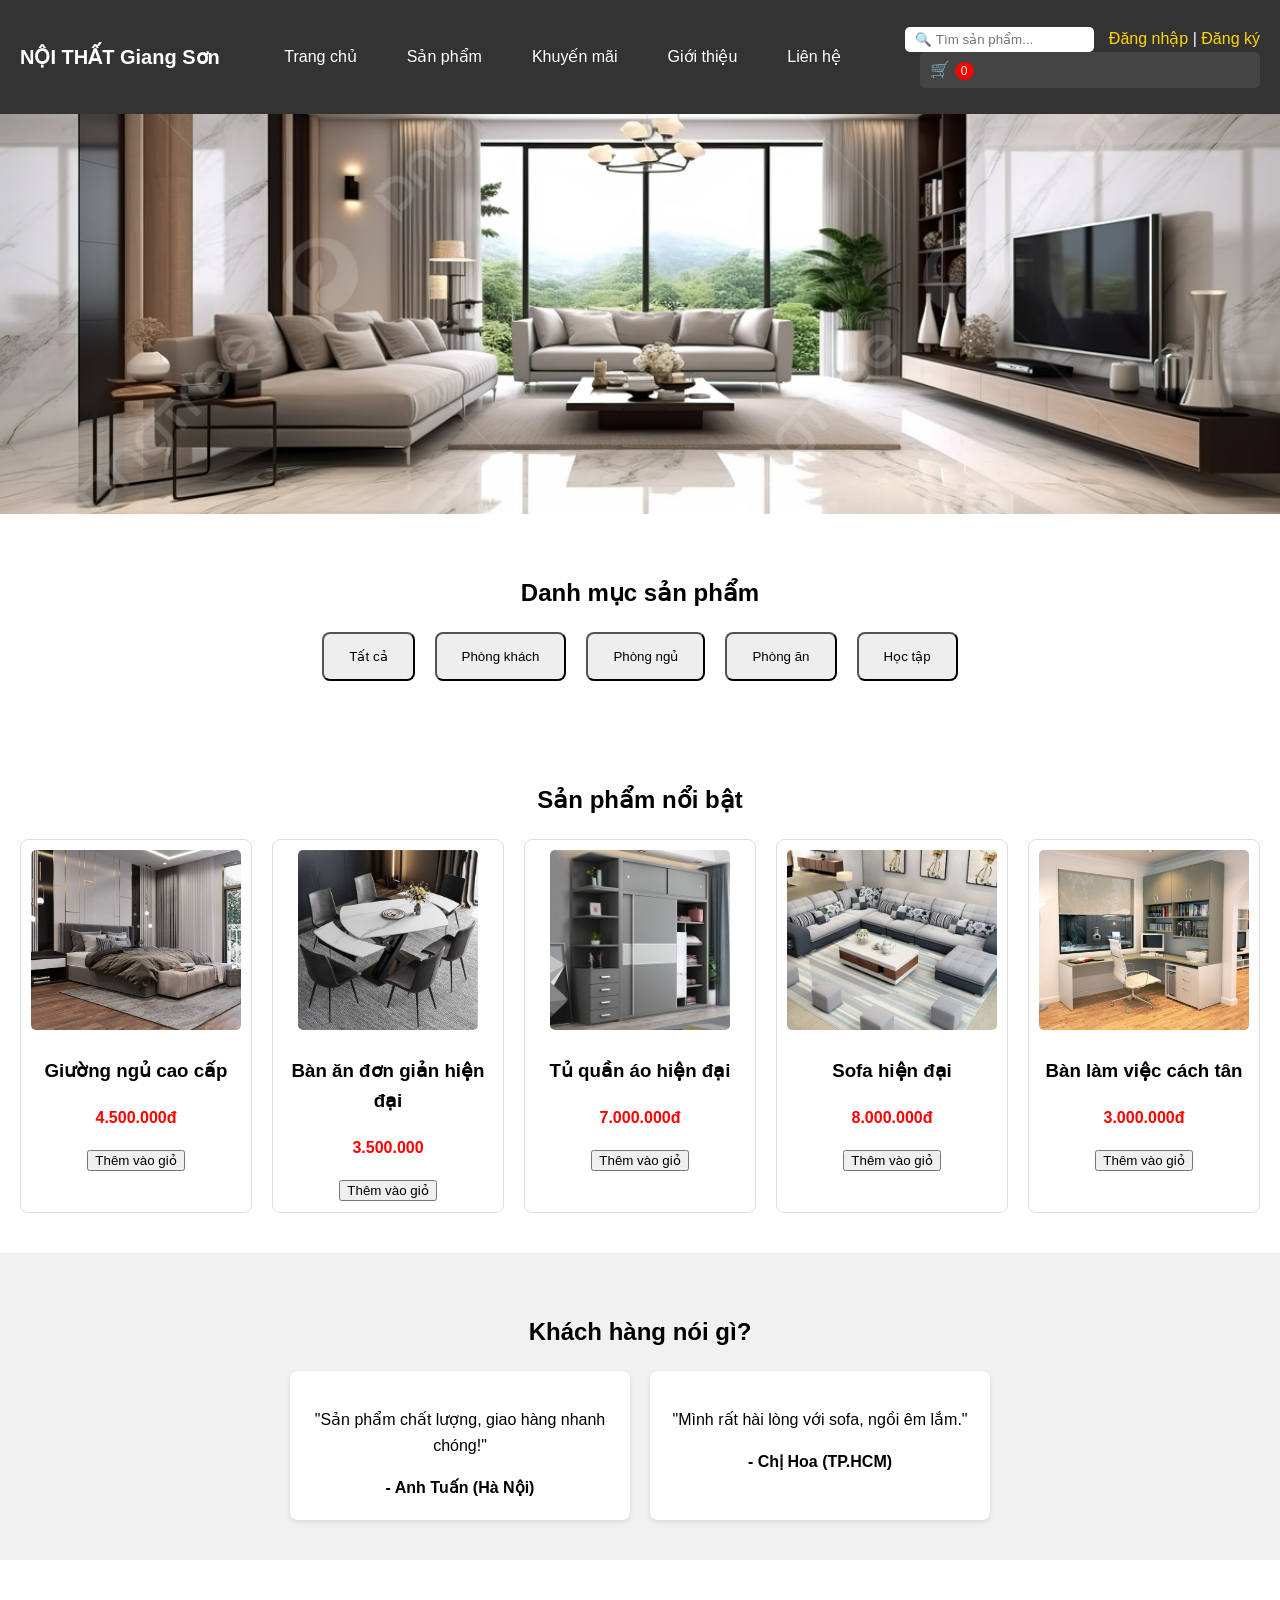
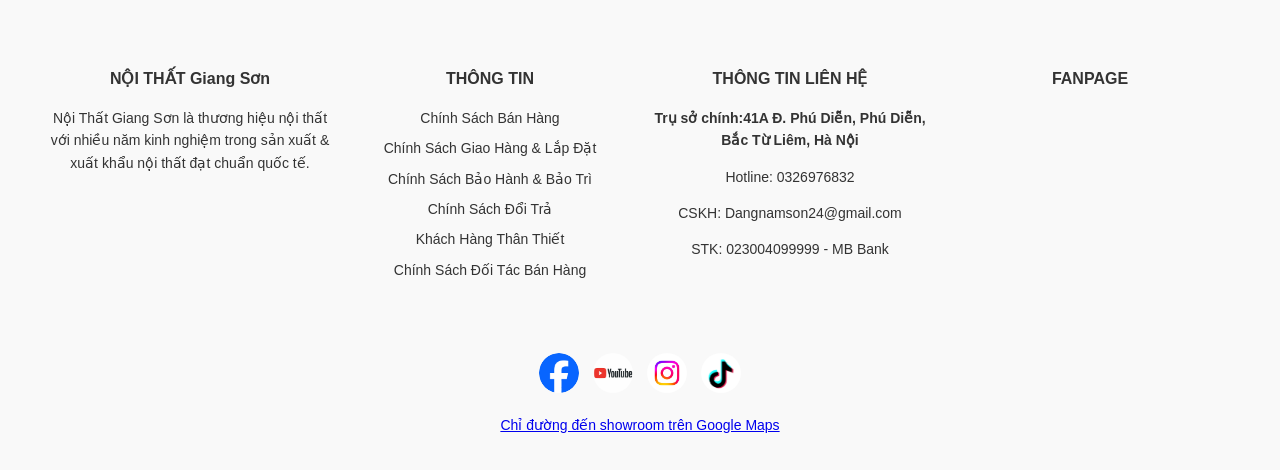
<file: index.html>
<!DOCTYPE html>
<html lang="vi">
  <head>
    <meta charset="UTF-8" />
    <meta name="viewport" content="width=device-width, initial-scale=1.0" />
    <title>Shop bán đồ nội thất</title>
    <link rel="stylesheet" href="style.css" />
  </head>
  <body>
    <!-- Navbar -->
    <header>
      <nav class="navbar">
        <div class="logo">NỘI THẤT Giang Sơn</div>
        <ul class="menu">
          <li><a href="index.html">Trang chủ</a></li>
          <li class="dropdown">
            <a href="products.html">Sản phẩm </a>
          </li>
          <li><a href="promotion.html">Khuyến mãi</a></li>
          <li><a href="about.html">Giới thiệu</a></li>
          <li><a href="contact.html">Liên hệ</a></li>
        </ul>

        <div class="auth">
          <!-- Ô tìm kiếm -->
          <input type="text" id="search-box" placeholder="🔍 Tìm sản phẩm..." />
          <a href="#">Đăng nhập</a> | <a href="#">Đăng ký</a>
          <div class="cart-icon" onclick="toggleCart()">
            🛒 <span id="cart-count">0</span>
          </div>
        </div>
      </nav>
    </header>

    <!-- Banner Slider -->
    <section class="banner">
      <div class="slides">
        <img src="slide2.jpg" alt="Banner 1" />
        <img src="slide3.webp" alt="Banner 2" />
        <img src="slide4.jpeg" alt="Banner 3" />
        <img src="slide5.webp" alt="Banner 3" />
      </div>
    </section>

    <!-- Danh mục nổi bật -->
    <section class="categories">
      <h2>Danh mục sản phẩm</h2>
      <div class="category-list">
        <button class="cat-item" onclick="filterCategory('all')">Tất cả</button>
        <button class="cat-item" onclick="filterCategory('phong-khach')">
          Phòng khách
        </button>
        <button class="cat-item" onclick="filterCategory('phong-ngu')">
          Phòng ngủ
        </button>
        <button class="cat-item" onclick="filterCategory('phong-an')">
          Phòng ăn
        </button>
        <button class="cat-item" onclick="filterCategory('hoc-tap')">
          Học tập
        </button>
      </div>
    </section>

    <!-- Sản phẩm nổi bật -->
    <section class="products">
      <h2>Sản phẩm nổi bật</h2>
      <div class="product-list">
        <div
          class="product-card"
          data-name="Giường ngủ cao cấp"
          data-price="4500000"
        >
          <img src="giuongngu2.jpg" alt="sp1" />
          <h3>Giường ngủ cao cấp</h3>
          <p class="price">4.500.000đ</p>
          <button onclick="addToCart(this)">Thêm vào giỏ</button>
        </div>
        <div
          class="product-card"
          data-name="Bàn ăn đơn giản hiện đại"
          data-price="3500000"
        >
          <img src="banan2.jpg" alt="sp2" />
          <h3>Bàn ăn đơn giản hiện đại</h3>
          <p class="price">3.500.000</p>
          <button onclick="addToCart(this)">Thêm vào giỏ</button>
        </div>
        <div
          class="product-card"
          data-name="Tủ quần áo hiện đại"
          data-price="6000000"
        >
          <img src="tu2.jpg" alt="sp3" />
          <h3>Tủ quần áo hiện đại</h3>
          <p class="price">7.000.000đ</p>
          <button onclick="addToCart(this)">Thêm vào giỏ</button>
        </div>
        <div
          class="product-card"
          data-name="Sofa hiện đại"
          data-price="7000000"
        >
          <img src="sofa2.jpg" alt="sp4" />
          <h3>Sofa hiện đại</h3>
          <p class="price">8.000.000đ</p>
          <button onclick="addToCart(this)">Thêm vào giỏ</button>
        </div>

        <div
          class="product-card"
          data-name="Bàn làm việc cách tân"
          data-price="3000000"
        >
          <img src="banlamviec2.jpg" alt="sp5" />
          <h3>Bàn làm việc cách tân</h3>
          <p class="price">3.000.000đ</p>
          <button onclick="addToCart(this)">Thêm vào giỏ</button>
        </div>
      </div>
    </section>

    <!-- Đánh giá khách hàng -->
    <section class="reviews">
      <h2>Khách hàng nói gì?</h2>
      <div class="review-list">
        <div class="review-card">
          <p>"Sản phẩm chất lượng, giao hàng nhanh chóng!"</p>
          <strong>- Anh Tuấn (Hà Nội)</strong>
        </div>
        <div class="review-card">
          <p>"Mình rất hài lòng với sofa, ngồi êm lắm."</p>
          <strong>- Chị Hoa (TP.HCM)</strong>
        </div>
      </div>
    </section>

    <!-- Giỏ hàng popup -->
    <div id="cart-popup" class="cart-popup">
      <h3>🛒 Giỏ hàng</h3>
      <ul id="cart-items"></ul>
      <p>
        <strong>Tổng tiền: <span id="cart-total">0</span>đ</strong>
      </p>
      <div class="cart-actions">
        <button onclick="clearCart()">Xóa giỏ hàng</button>
        <button onclick="checkout()">Thanh toán</button>
      </div>
    </div>

    <!-- Footer -->
    <footer class="footer">
      <div class="footer-container">
        <!-- Cột 1: Giới thiệu -->
        <div class="footer-col">
          <h3>NỘI THẤT Giang Sơn</h3>
          <p>
            Nội Thất Giang Sơn là thương hiệu nội thất với nhiều năm kinh nghiệm
            trong sản xuất & xuất khẩu nội thất đạt chuẩn quốc tế.
          </p>
        </div>

        <!-- Cột 2: Chính sách -->
        <div class="footer-col">
          <h3>THÔNG TIN</h3>
          <ul>
            <li><a href="#">Chính Sách Bán Hàng</a></li>
            <li><a href="#">Chính Sách Giao Hàng & Lắp Đặt</a></li>
            <li><a href="#">Chính Sách Bảo Hành & Bảo Trì</a></li>
            <li><a href="#">Chính Sách Đổi Trả</a></li>
            <li><a href="#">Khách Hàng Thân Thiết</a></li>
            <li><a href="#">Chính Sách Đối Tác Bán Hàng</a></li>
          </ul>
        </div>

        <!-- Cột 3: Liên hệ -->
        <div class="footer-col">
          <h3>THÔNG TIN LIÊN HỆ</h3>
          <p>
            <strong
              >Trụ sở chính:41A Đ. Phú Diễn, Phú Diễn, Bắc Từ Liêm, Hà
              Nội</strong
            >
          </p>

          <p>Hotline: 0326976832</p>
          <p>CSKH: Dangnamson24@gmail.com</p>
          <p>STK: 023004099999 - MB Bank</p>
        </div>

        <!-- Cột 4: Fanpage -->

        <div class="footer-col">
          <h3>FANPAGE</h3>
          <iframe
            src="https://www.facebook.com/plugins/page.php?
      href=https%3A%2F%2Fwww.facebook.com%2Ffacebook
      &tabs&width=300&height=200&small_header=false&adapt_container_width=true&hide_cover=false&show_facepile=true"
            width="300"
            height="200"
            style="border: none; overflow: hidden"
            scrolling="no"
            frameborder="0"
            allowfullscreen="true"
          ></iframe>
        </div>
      </div>

      <!-- Mạng xã hội -->
      <div class="footer-bottom">
        <div class="social-icons">
          <a href="https://www.facebook.com/giang.son.114064  "
            ><img src="facebook.jpg" alt="Facebook"
          /></a>
          <a href="https://www.youtube.com/@kenjiac1413"
            ><img src="youtube.png" alt="YouTube"
          /></a>
          <a href="https://www.instagram.com/nhimsthongthai/"
            ><img src="instagram.jpg" alt="Instagram"
          /></a>
          <a href="https://www.tiktok.com/@nhimsthongthai"
            ><img src="tiktok.jpg" alt="TikTok"
          /></a>
        </div>
        <p>
          <a
            href="https://www.google.com/maps/place/Hanoi+University+of+Natural+Resources+and+Environment/@21.0470484,105.7581067,16z/data=!4m6!3m5!1s0x313454c3ce577141:0xb1a1ac92701777bc!8m2!3d21.0470486!4d105.7624371!16s%2Fg%2F11b6dylw9c?entry=ttu&g_ep=EgoyMDI1MDkxMC4wIKXMDSoASAFQAw%3D%3D"
            target="_blank"
            >Chỉ đường đến showroom trên Google Maps</a
          >
        </p>
      </div>
    </footer>

    <script src="script.js"></script>
  </body>
</html>
</file>
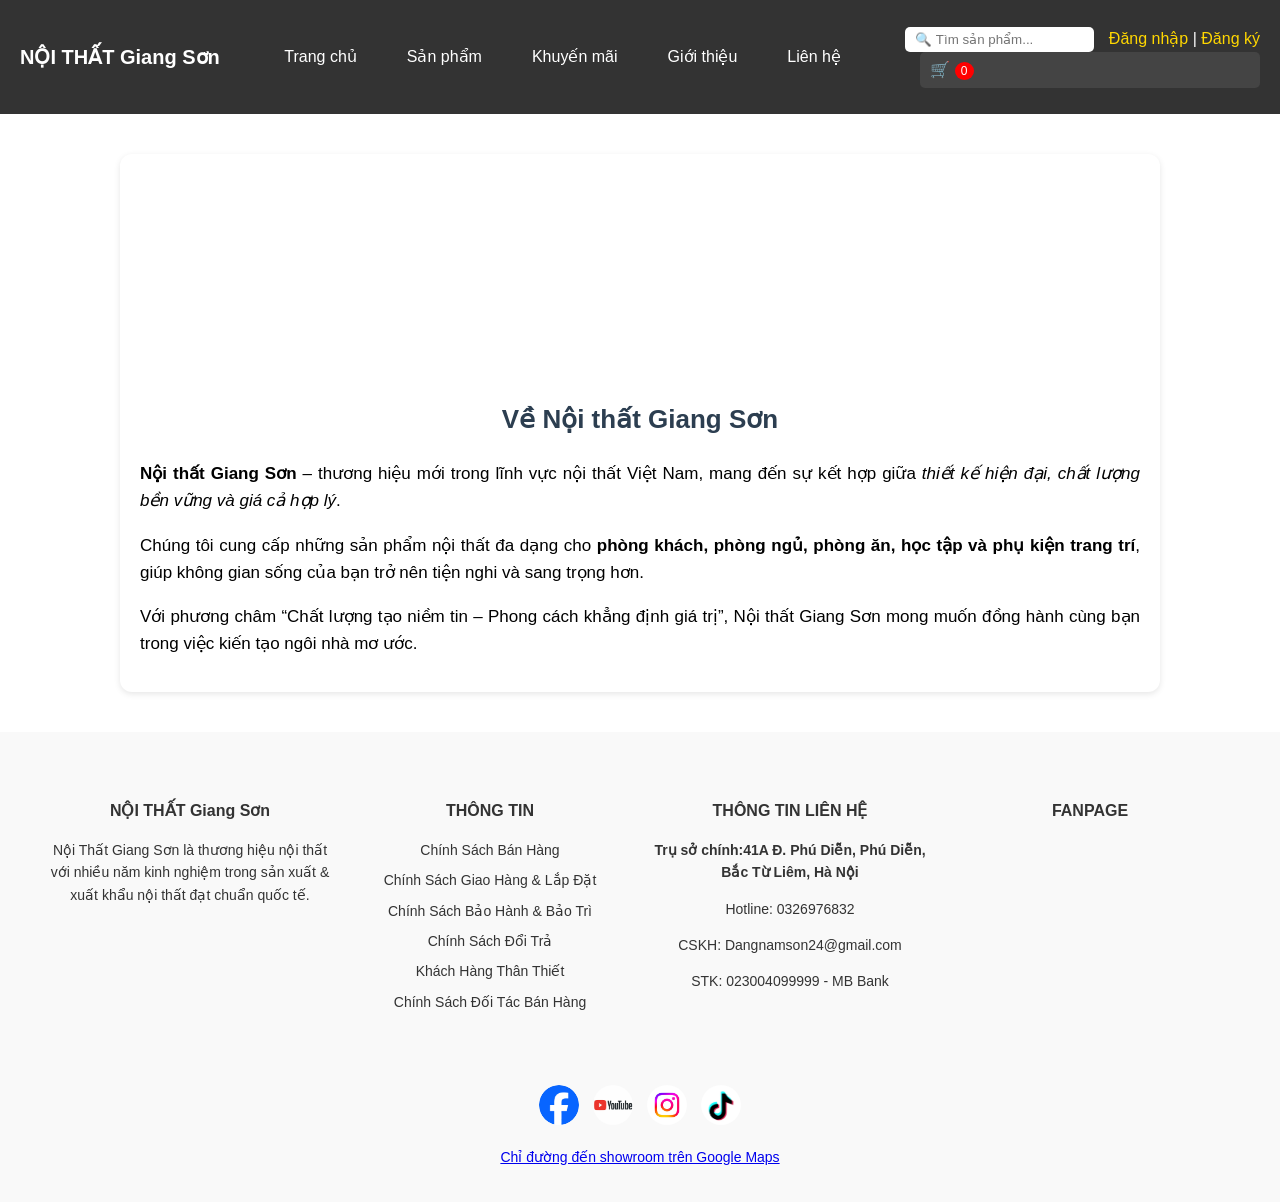
<file: about.html>
<!DOCTYPE html>
<html lang="vi">
  <head>
    <meta charset="UTF-8" />
    <meta name="viewport" content="width=device-width, initial-scale=1.0" />
    <title>Giới thiệu - Nội thất Giang Sơn</title>
    <link rel="stylesheet" href="style.css" />
  </head>
  <body>
    <!-- Header -->
    <header>
      <nav class="navbar">
        <div class="logo">NỘI THẤT Giang Sơn</div>
        <ul class="menu">
          <li><a href="index.html">Trang chủ</a></li>
          <li class="dropdown">
            <a href="products.html">Sản phẩm </a>
          </li>
          <li><a href="promotion.html">Khuyến mãi</a></li>
          <li><a href="about.html">Giới thiệu</a></li>
          <li><a href="#">Liên hệ</a></li>
        </ul>

        <div class="auth">
          <!-- Ô tìm kiếm -->
          <input type="text" id="search-box" placeholder="🔍 Tìm sản phẩm..." />
          <a href="#">Đăng nhập</a> | <a href="#">Đăng ký</a>
          <div class="cart-icon" onclick="toggleCart()">
            🛒 <span id="cart-count">0</span>
          </div>
        </div>
      </nav>
    </header>

    <!-- Nội dung giới thiệu -->
    <main id="about">
      <h2>Về Nội thất Giang Sơn</h2>
      <p>
        <strong>Nội thất Giang Sơn</strong> – thương hiệu mới trong lĩnh vực nội
        thất Việt Nam, mang đến sự kết hợp giữa
        <em>thiết kế hiện đại, chất lượng bền vững và giá cả hợp lý</em>.
      </p>

      <p>
        Chúng tôi cung cấp những sản phẩm nội thất đa dạng cho
        <strong
          >phòng khách, phòng ngủ, phòng ăn, học tập và phụ kiện trang
          trí</strong
        >, giúp không gian sống của bạn trở nên tiện nghi và sang trọng hơn.
      </p>

      <p>
        Với phương châm
        <q>Chất lượng tạo niềm tin – Phong cách khẳng định giá trị</q>, Nội thất
        Giang Sơn mong muốn đồng hành cùng bạn trong việc kiến tạo ngôi nhà mơ
        ước.
      </p>
    </main>

    <!-- Footer -->
    <footer class="footer">
      <div class="footer-container">
        <!-- Cột 1: Giới thiệu -->
        <div class="footer-col">
          <h3>NỘI THẤT Giang Sơn</h3>
          <p>
            Nội Thất Giang Sơn là thương hiệu nội thất với nhiều năm kinh nghiệm
            trong sản xuất & xuất khẩu nội thất đạt chuẩn quốc tế.
          </p>
        </div>

        <!-- Cột 2: Chính sách -->
        <div class="footer-col">
          <h3>THÔNG TIN</h3>
          <ul>
            <li><a href="#">Chính Sách Bán Hàng</a></li>
            <li><a href="#">Chính Sách Giao Hàng & Lắp Đặt</a></li>
            <li><a href="#">Chính Sách Bảo Hành & Bảo Trì</a></li>
            <li><a href="#">Chính Sách Đổi Trả</a></li>
            <li><a href="#">Khách Hàng Thân Thiết</a></li>
            <li><a href="#">Chính Sách Đối Tác Bán Hàng</a></li>
          </ul>
        </div>

        <!-- Cột 3: Liên hệ -->
        <div class="footer-col">
          <h3>THÔNG TIN LIÊN HỆ</h3>
          <p>
            <strong
              >Trụ sở chính:41A Đ. Phú Diễn, Phú Diễn, Bắc Từ Liêm, Hà
              Nội</strong
            >
          </p>

          <p>Hotline: 0326976832</p>
          <p>CSKH: Dangnamson24@gmail.com</p>
          <p>STK: 023004099999 - MB Bank</p>
        </div>

        <!-- Cột 4: Fanpage -->

        <div class="footer-col">
          <h3>FANPAGE</h3>
          <iframe
            src="https://www.facebook.com/plugins/page.php?
      href=https%3A%2F%2Fwww.facebook.com%2Ffacebook
      &tabs&width=300&height=200&small_header=false&adapt_container_width=true&hide_cover=false&show_facepile=true"
            width="300"
            height="200"
            style="border: none; overflow: hidden"
            scrolling="no"
            frameborder="0"
            allowfullscreen="true"
          ></iframe>
        </div>
      </div>

      <!-- Mạng xã hội -->
      <div class="footer-bottom">
        <div class="social-icons">
          <a href="https://www.facebook.com/giang.son.114064  "
            ><img src="facebook.jpg" alt="Facebook"
          /></a>
          <a href="https://www.youtube.com/@kenjiac1413"
            ><img src="youtube.png" alt="YouTube"
          /></a>
          <a href="https://www.instagram.com/nhimsthongthai/"
            ><img src="instagram.jpg" alt="Instagram"
          /></a>
          <a href="https://www.tiktok.com/@nhimsthongthai"
            ><img src="tiktok.jpg" alt="TikTok"
          /></a>
        </div>
        <p>
          <a
            href="https://www.google.com/maps/place/Hanoi+University+of+Natural+Resources+and+Environment/@21.0470484,105.7581067,16z/data=!4m6!3m5!1s0x313454c3ce577141:0xb1a1ac92701777bc!8m2!3d21.0470486!4d105.7624371!16s%2Fg%2F11b6dylw9c?entry=ttu&g_ep=EgoyMDI1MDkxMC4wIKXMDSoASAFQAw%3D%3D"
            target="_blank"
            >Chỉ đường đến showroom trên Google Maps</a
          >
        </p>
      </div>
    </footer>
  </body>
</html>
</file>
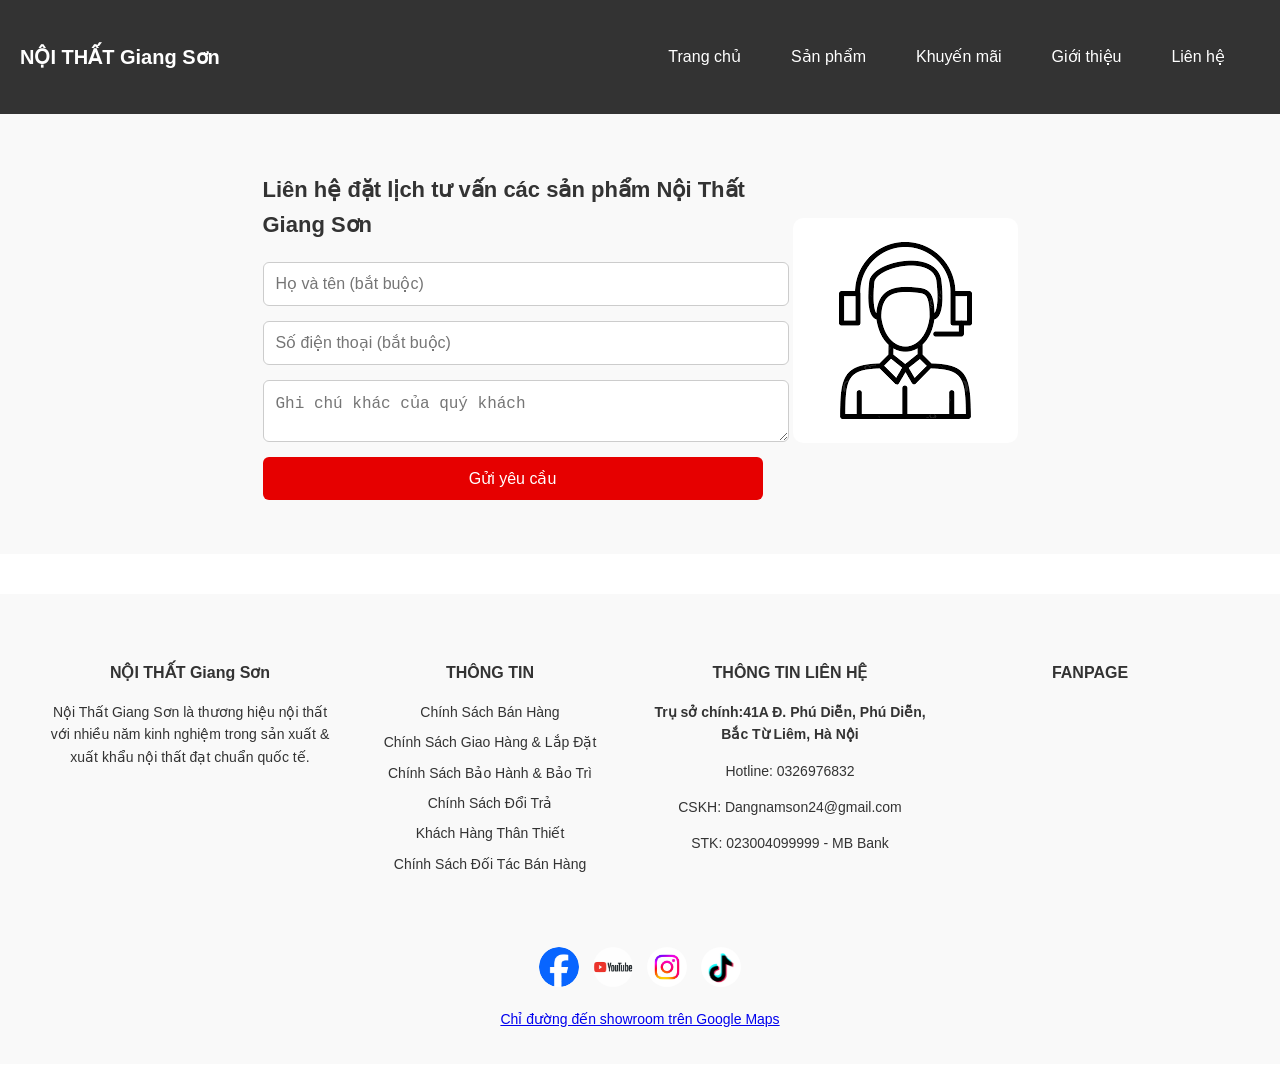
<file: contact.html>
<!DOCTYPE html>
<html lang="vi">
  <head>
    <meta charset="UTF-8" />
    <meta name="viewport" content="width=device-width, initial-scale=1.0" />
    <title>Liên hệ - Nội Thất Giang Sơn</title>
    <link rel="stylesheet" href="style.css" />
  </head>
  <body>
    <!-- Header -->
    <header>
      <nav class="navbar">
        <div class="logo">NỘI THẤT Giang Sơn</div>
        <ul class="menu">
          <li><a href="index.html">Trang chủ</a></li>
          <li class="dropdown">
            <a href="products.html">Sản phẩm </a>
          </li>
          <li><a href="promotion.html">Khuyến mãi</a></li>
          <li><a href="about.html">Giới thiệu</a></li>
          <li><a href="contact.html">Liên hệ</a></li>
        </ul>
      </nav>
    </header>

    <!-- Form liên hệ -->
    <section class="contact-section">
      <div class="contact-container">
        <div class="contact-form">
          <h2>Liên hệ đặt lịch tư vấn các sản phẩm Nội Thất Giang Sơn</h2>
          <form id="contactForm">
            <input
              type="text"
              id="name"
              name="name"
              placeholder="Họ và tên (bắt buộc)"
              required
            />
            <input
              type="tel"
              id="phone"
              name="phone"
              placeholder="Số điện thoại (bắt buộc)"
              required
            />
            <textarea
              id="message"
              name="message"
              placeholder="Ghi chú khác của quý khách"
            ></textarea>
            <button type="submit">Gửi yêu cầu</button>
          </form>
          <!-- Thông báo sẽ hiển thị ở đây -->
          <p id="formMessage" class="form-message"></p>
        </div>
        <div class="contact-image">
          <img src="hotrokhachhang.png" alt="Hỗ trợ khách hàng" />
        </div>
      </div>
    </section>
    <script src="script.js"></script>
    <!-- Footer -->
    <footer class="footer">
      <div class="footer-container">
        <!-- Cột 1: Giới thiệu -->
        <div class="footer-col">
          <h3>NỘI THẤT Giang Sơn</h3>
          <p>
            Nội Thất Giang Sơn là thương hiệu nội thất với nhiều năm kinh nghiệm
            trong sản xuất & xuất khẩu nội thất đạt chuẩn quốc tế.
          </p>
        </div>

        <!-- Cột 2: Chính sách -->
        <div class="footer-col">
          <h3>THÔNG TIN</h3>
          <ul>
            <li><a href="#">Chính Sách Bán Hàng</a></li>
            <li><a href="#">Chính Sách Giao Hàng & Lắp Đặt</a></li>
            <li><a href="#">Chính Sách Bảo Hành & Bảo Trì</a></li>
            <li><a href="#">Chính Sách Đổi Trả</a></li>
            <li><a href="#">Khách Hàng Thân Thiết</a></li>
            <li><a href="#">Chính Sách Đối Tác Bán Hàng</a></li>
          </ul>
        </div>

        <!-- Cột 3: Liên hệ -->
        <div class="footer-col">
          <h3>THÔNG TIN LIÊN HỆ</h3>
          <p>
            <strong
              >Trụ sở chính:41A Đ. Phú Diễn, Phú Diễn, Bắc Từ Liêm, Hà
              Nội</strong
            >
          </p>

          <p>Hotline: 0326976832</p>
          <p>CSKH: Dangnamson24@gmail.com</p>
          <p>STK: 023004099999 - MB Bank</p>
        </div>

        <!-- Cột 4: Fanpage -->

        <div class="footer-col">
          <h3>FANPAGE</h3>
          <iframe
            src="https://www.facebook.com/plugins/page.php?
      href=https%3A%2F%2Fwww.facebook.com%2Ffacebook
      &tabs&width=300&height=200&small_header=false&adapt_container_width=true&hide_cover=false&show_facepile=true"
            width="300"
            height="200"
            style="border: none; overflow: hidden"
            scrolling="no"
            frameborder="0"
            allowfullscreen="true"
          ></iframe>
        </div>
      </div>

      <!-- Mạng xã hội -->
      <div class="footer-bottom">
        <div class="social-icons">
          <a href="https://www.facebook.com/giang.son.114064  "
            ><img src="facebook.jpg" alt="Facebook"
          /></a>
          <a href="https://www.youtube.com/@kenjiac1413"
            ><img src="youtube.png" alt="YouTube"
          /></a>
          <a href="https://www.instagram.com/nhimsthongthai/"
            ><img src="instagram.jpg" alt="Instagram"
          /></a>
          <a href="https://www.tiktok.com/@nhimsthongthai"
            ><img src="tiktok.jpg" alt="TikTok"
          /></a>
        </div>
        <p>
          <a
            href="https://www.google.com/maps/place/Hanoi+University+of+Natural+Resources+and+Environment/@21.0470484,105.7581067,16z/data=!4m6!3m5!1s0x313454c3ce577141:0xb1a1ac92701777bc!8m2!3d21.0470486!4d105.7624371!16s%2Fg%2F11b6dylw9c?entry=ttu&g_ep=EgoyMDI1MDkxMC4wIKXMDSoASAFQAw%3D%3D"
            target="_blank"
            >Chỉ đường đến showroom trên Google Maps</a
          >
        </p>
      </div>
    </footer>
    <script src="script.js"></script>
  </body>
</html>
</file>
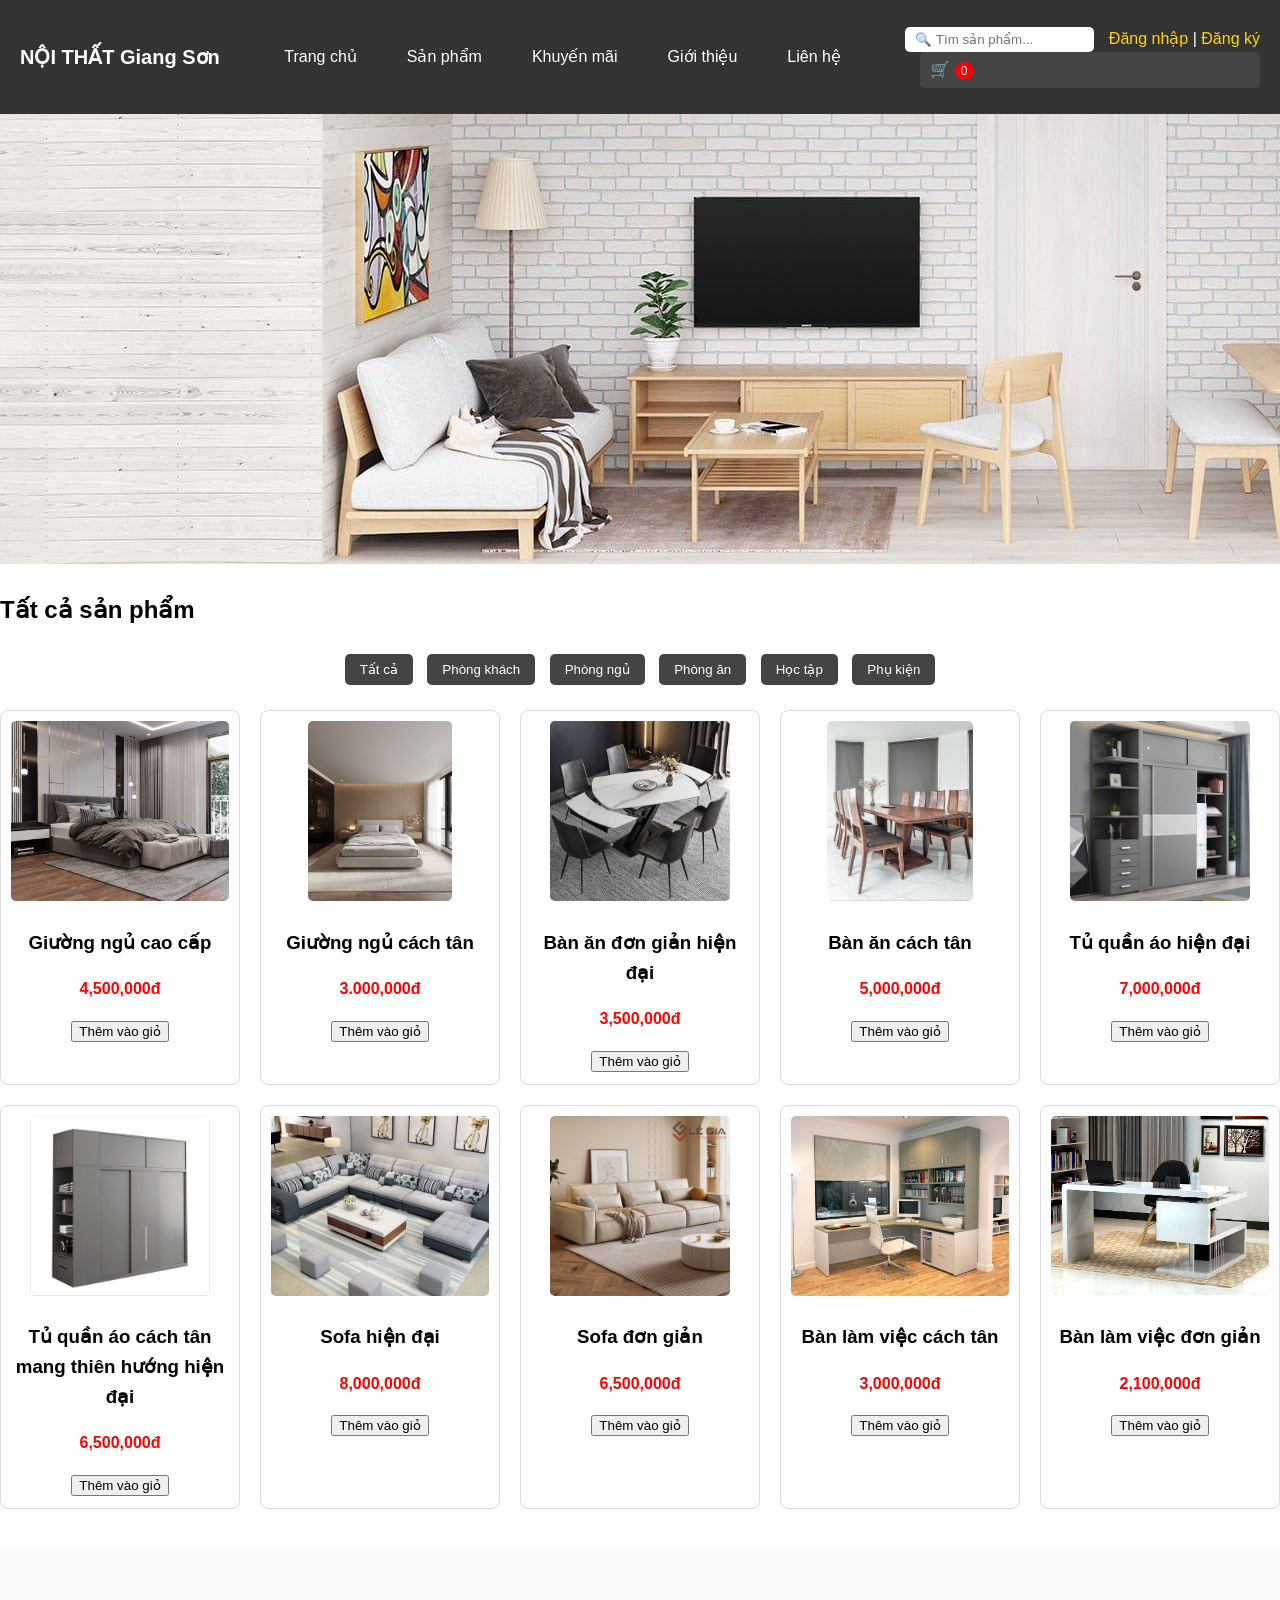
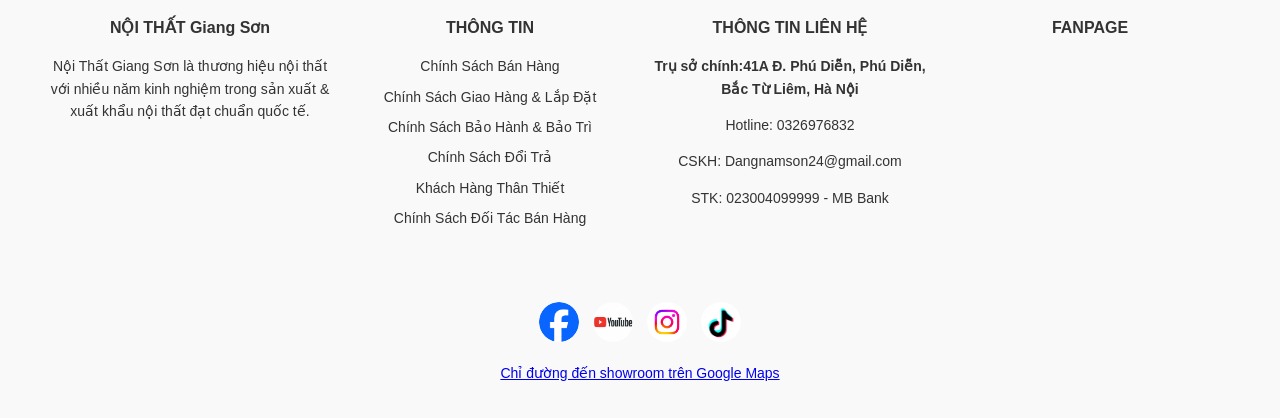
<file: products.html>
<!DOCTYPE html>
<html lang="vi">
  <head>
    <meta charset="UTF-8" />
    <meta name="viewport" content="width=device-width, initial-scale=1.0" />
    <title>Sản phẩm - Nội thất Giang Sơn</title>
    <link rel="stylesheet" href="style.css" />
  </head>
  <body>
    <!-- Navbar -->
    <header>
      <nav class="navbar">
        <div class="logo">NỘI THẤT Giang Sơn</div>
        <ul class="menu">
          <li><a href="index.html">Trang chủ</a></li>
          <li class="dropdown">
            <a href="products.html">Sản phẩm </a>
          </li>
          <li><a href="promotion.html">Khuyến mãi</a></li>
          <li><a href="about.html">Giới thiệu</a></li>
          <li><a href="contact.html">Liên hệ</a></li>
        </ul>
        <div class="auth">
          <input type="text" id="search-box" placeholder="🔍 Tìm sản phẩm..." />
          <a href="#">Đăng nhập</a> | <a href="#">Đăng ký</a>
          <div class="cart-icon" onclick="toggleCart()">
            🛒 <span id="cart-count">0</span>
          </div>
        </div>
      </nav>
    </header>
    <section class="banner_products">
      <img src="section_products.jpg" />
    </section>

    <!-- Danh sách sản phẩm -->
    <section id="products">
      <h2>Tất cả sản phẩm</h2>
      <!-- Thanh danh mục -->
      <div class="category-menu">
        <button onclick="filterCategory('all')">Tất cả</button>
        <button onclick="filterCategory('phong-khach')">Phòng khách</button>
        <button onclick="filterCategory('phong-ngu')">Phòng ngủ</button>
        <button onclick="filterCategory('phong-an')">Phòng ăn</button>
        <button onclick="filterCategory('hoc-tap')">Học tập</button>
        <button onclick="filterCategory('phu-kien')">Phụ kiện</button>
      </div>

      <div class="product-list">
        <!-- 10 sản phẩm mẫu -->
        <div
          class="product-card"
          data-name="Giường ngủ cao cấp"
          data-price="4500000"
          data-category="phong-ngu"
        >
          <img src="giuongngu2.jpg" alt="Giường ngủ" />
          <h3>Giường ngủ cao cấp</h3>
          <p class="price">4,500,000đ</p>
          <button onclick="addToCart(this)">Thêm vào giỏ</button>
        </div>
        <div
          class="product-card"
          data-name="Giường ngủ cách tân "
          data-price="3000000"
          data-category="phong-ngu"
        >
          <img src="giuongngu1.jpg" alt="Giường ngủ" />
          <h3>Giường ngủ cách tân</h3>
          <p class="price">3.000,000đ</p>
          <button onclick="addToCart(this)">Thêm vào giỏ</button>
        </div>
        <div
          class="product-card"
          data-name="Bàn ăn đơn giản hiện đại"
          data-price="3500000"
          data-category="phong-an"
        >
          <img src="banan2.jpg" alt="Bàn ăn" />
          <h3>Bàn ăn đơn giản hiện đại</h3>
          <p class="price">3,500,000đ</p>
          <button onclick="addToCart(this)">Thêm vào giỏ</button>
        </div>
        <div
          class="product-card"
          data-name="Bàn ăn cách tân"
          data-price="5000000"
          data-category="phong-an"
        >
          <img src="banan1.jpg" alt="bàn ăn" />
          <h3>Bàn ăn cách tân</h3>
          <p class="price">5,000,000đ</p>
          <button onclick="addToCart(this)">Thêm vào giỏ</button>
        </div>
        <div
          class="product-card"
          data-name="Tủ quần áo hiện đại"
          data-price="7000000"
          data-category="phong-ngu"
        >
          <img src="tu2.jpg" alt="Bàn trà" />
          <h3>Tủ quần áo hiện đại</h3>
          <p class="price">7,000,000đ</p>
          <button onclick="addToCart(this)">Thêm vào giỏ</button>
        </div>
        <div
          class="product-card"
          data-name="Tủ quần áo cách tân mang thiên hướng hiện đại"
          data-price="6500000"
          data-category="phong-ngu"
        >
          <img src="tu1.webp" alt="Tủ quần áo" />
          <h3>Tủ quần áo cách tân mang thiên hướng hiện đại</h3>
          <p class="price">6,500,000đ</p>
          <button onclick="addToCart(this)">Thêm vào giỏ</button>
        </div>
        <div
          class="product-card"
          data-name="Sofa hiện đại"
          data-price="8000000"
          data-category="phong-khach"
        >
          <img
            src="sofa2.jpg
          "
            alt="Sofa"
          />
          <h3>Sofa hiện đại</h3>
          <p class="price">8,000,000đ</p>
          <button onclick="addToCart(this)">Thêm vào giỏ</button>
        </div>
        <div
          class="product-card"
          data-name="Sofa đơn giản"
          data-price="650000"
          data-category="phong-khach"
        >
          <img src="sofa1.jpg" alt="Sofa" />
          <h3>Sofa đơn giản</h3>
          <p class="price">6,500,000đ</p>
          <button onclick="addToCart(this)">Thêm vào giỏ</button>
        </div>
        <div
          class="product-card"
          data-name="Bàn làm việc cách tân"
          data-price="3000000"
          data-category="hoc-tap"
        >
          <img src="banlamviec2.jpg" alt="Bàn làm việc" />
          <h3>Bàn làm việc cách tân</h3>
          <p class="price">3,000,000đ</p>
          <button onclick="addToCart(this)">Thêm vào giỏ</button>
        </div>
        <div
          class="product-card"
          data-name="Bàn làm việc đơn giản"
          data-price="2100000"
          data-category="hoc-tap"
        >
          <img src="banlamviec1.jpg" alt="Bàn làm việc" />
          <h3>Bàn làm việc đơn giản</h3>
          <p class="price">2,100,000đ</p>
          <button onclick="addToCart(this)">Thêm vào giỏ</button>
        </div>
      </div>
    </section>

    <!-- Giỏ hàng popup -->
    <div id="cart-popup" class="cart-popup">
      <h3>🛒 Giỏ hàng</h3>
      <ul id="cart-items"></ul>
      <p>
        <strong>Tổng tiền: <span id="cart-total">0</span>đ</strong>
      </p>
      <button onclick="clearCart()">Xóa toàn bộ giỏ hàng</button>
    </div>
    <footer class="footer">
      <div class="footer-container">
        <!-- Cột 1: Giới thiệu -->
        <div class="footer-col">
          <h3>NỘI THẤT Giang Sơn</h3>
          <p>
            Nội Thất Giang Sơn là thương hiệu nội thất với nhiều năm kinh nghiệm
            trong sản xuất & xuất khẩu nội thất đạt chuẩn quốc tế.
          </p>
        </div>

        <!-- Cột 2: Chính sách -->
        <div class="footer-col">
          <h3>THÔNG TIN</h3>
          <ul>
            <li><a href="#">Chính Sách Bán Hàng</a></li>
            <li><a href="#">Chính Sách Giao Hàng & Lắp Đặt</a></li>
            <li><a href="#">Chính Sách Bảo Hành & Bảo Trì</a></li>
            <li><a href="#">Chính Sách Đổi Trả</a></li>
            <li><a href="#">Khách Hàng Thân Thiết</a></li>
            <li><a href="#">Chính Sách Đối Tác Bán Hàng</a></li>
          </ul>
        </div>

        <!-- Cột 3: Liên hệ -->
        <div class="footer-col">
          <h3>THÔNG TIN LIÊN HỆ</h3>
          <p>
            <strong
              >Trụ sở chính:41A Đ. Phú Diễn, Phú Diễn, Bắc Từ Liêm, Hà
              Nội</strong
            >
          </p>

          <p>Hotline: 0326976832</p>
          <p>CSKH: Dangnamson24@gmail.com</p>
          <p>STK: 023004099999 - MB Bank</p>
        </div>

        <!-- Cột 4: Fanpage -->

        <div class="footer-col">
          <h3>FANPAGE</h3>
          <iframe
            src="https://www.facebook.com/plugins/page.php?
      href=https%3A%2F%2Fwww.facebook.com%2Ffacebook
      &tabs&width=300&height=200&small_header=false&adapt_container_width=true&hide_cover=false&show_facepile=true"
            width="300"
            height="200"
            style="border: none; overflow: hidden"
            scrolling="no"
            frameborder="0"
            allowfullscreen="true"
          ></iframe>
        </div>
      </div>

      <!-- Mạng xã hội -->
      <div class="footer-bottom">
        <div class="social-icons">
          <a href="https://www.facebook.com/giang.son.114064  "
            ><img src="facebook.jpg" alt="Facebook"
          /></a>
          <a href="https://www.youtube.com/@kenjiac1413"
            ><img src="youtube.png" alt="YouTube"
          /></a>
          <a href="https://www.instagram.com/nhimsthongthai/"
            ><img src="instagram.jpg" alt="Instagram"
          /></a>
          <a href="https://www.tiktok.com/@nhimsthongthai"
            ><img src="tiktok.jpg" alt="TikTok"
          /></a>
        </div>
        <p>
          <a
            href="https://www.google.com/maps/place/Hanoi+University+of+Natural+Resources+and+Environment/@21.0470484,105.7581067,16z/data=!4m6!3m5!1s0x313454c3ce577141:0xb1a1ac92701777bc!8m2!3d21.0470486!4d105.7624371!16s%2Fg%2F11b6dylw9c?entry=ttu&g_ep=EgoyMDI1MDkxMC4wIKXMDSoASAFQAw%3D%3D"
            target="_blank"
            >Chỉ đường đến showroom trên Google Maps</a
          >
        </p>
      </div>
    </footer>

    <script src="script.js"></script>
  </body>
</html>
</file>
<file: style.css>
body {
  font-family: Arial, sans-serif;
  margin: 0;
  padding: 0;
  line-height: 1.6;
}

/* Navbar */
.navbar {
  display: flex;
  justify-content: space-between;
  align-items: center;
  background: #333;
  padding: 10px 20px;
  color: #fff;
}

.navbar .logo {
  font-size: 20px;
  font-weight: bold;
}

.navbar .menu {
  list-style: none;
  display: flex;
  gap: 20px;
}

.navbar .menu li a {
  color: #fff;
  text-decoration: none;
}

.navbar .auth a {
  color: #ffd700;
  text-decoration: none;
}

/* Banner */
.banner img {
  width: 100%;
  height: 400px;
  object-fit: cover;
  display: none;
}

/* Categories */
.categories {
  padding: 40px 20px;
  text-align: center;
}
.category-list {
  display: flex;
  justify-content: center;
  gap: 20px;
}
.cat-item {
  padding: 15px 25px;
  background: #eee;
  border-radius: 8px;
  cursor: pointer;
}

/* Products */
.products {
  padding: 40px 20px;
  text-align: center;
}

.product-list {
  display: grid;
  grid-template-columns: repeat(5, 1fr); /* 5 sản phẩm 1 hàng */
  gap: 20px; /* khoảng cách giữa các sản phẩm */
  margin-top: 20px;
}

.product-card {
  border: 1px solid #ddd;
  border-radius: 8px;
  padding: 10px;
  text-align: center;
  background: #fff;
  transition: 0.3s;
}

.product-card img {
  max-width: 100%;
  height: 180px;
  object-fit: cover;
  border-radius: 5px;
}

.product-card:hover {
  transform: scale(1.05);
  border-color: #ff6600;
}

.price {
  color: red;
  font-weight: bold;
}

/* Reviews */
.reviews {
  background: #f1f1f1;
  padding: 40px 20px;
  text-align: center;
}
.review-list {
  display: flex;
  justify-content: center;
  gap: 20px;
}
.review-card {
  background: #fff;
  padding: 20px;
  border-radius: 8px;
  width: 300px;
  box-shadow: 0 2px 5px rgba(0, 0, 0, 0.1);
}

/* Footer */
footer {
  background: #333;
  color: #fff;
  padding: 20px;
  text-align: center;
}
/* giữ nguyên phần cũ */

/* Giỏ hàng icon */
.cart-icon {
  margin-left: 15px;
  cursor: pointer;
  background: #444;
  padding: 5px 10px;
  border-radius: 5px;
}
.cart-icon span {
  background: red;
  color: white;
  padding: 2px 6px;
  border-radius: 50%;
  font-size: 12px;
}

/* Giỏ hàng popup */
.cart-popup {
  position: fixed;
  top: 60px;
  right: 20px;
  width: 320px;
  background: #fff;
  border: 1px solid #ddd;
  border-radius: 8px;
  box-shadow: 0 2px 8px rgba(0, 0, 0, 0.2);
  padding: 15px;
  display: none; /* ẩn mặc định */
  z-index: 1000;
}

.cart-popup h3 {
  margin-bottom: 15px;
}

#cart-items {
  list-style: none;
  padding: 0;
  margin: 0 0 15px 0;
  max-height: 250px;
  overflow-y: auto;
}

#cart-items li {
  display: flex;
  align-items: center;
  margin-bottom: 12px;
  border-bottom: 1px solid #eee;
  padding-bottom: 10px;
}

#cart-items img {
  width: 50px;
  height: 50px;
  object-fit: cover;
  border-radius: 5px;
  margin-right: 10px;
}

.cart-item-info {
  flex: 1;
  font-size: 14px;
}

.cart-actions {
  display: flex;
  justify-content: space-between;
}

.cart-actions button {
  padding: 8px 12px;
  border: none;
  border-radius: 5px;
  cursor: pointer;
}

.cart-actions button:first-child {
  background: red;
  color: white;
}

.cart-actions button:last-child {
  background: green;
  color: white;
}

/* Thanh tìm kiếm */
#search-box {
  padding: 5px 10px;
  border-radius: 5px;
  border: none;
  margin-right: 10px;
}
.category-menu {
  text-align: center;
  margin: 20px 0;
}

.category-menu button {
  padding: 8px 15px;
  margin: 5px;
  border: none;
  border-radius: 5px;
  background: #444;
  color: white;
  cursor: pointer;
  transition: 0.3s;
}

.category-menu button:hover {
  background: #ff6600;
}
/* Căn chỉnh menu ngang */
.menu {
  list-style: none;
  display: flex;
  gap: 20px;
}

.menu li {
  position: relative;
}

/* Menu con ẩn ban đầu */
.dropdown-menu {
  position: absolute;
  top: 100%;
  left: 0;
  background: #333; /* nền tối cho hợp navbar */
  list-style: none;
  padding: 10px 0;
  margin: 0;
  min-width: 180px;
  border-radius: 6px;
  opacity: 0;
  visibility: hidden;
  transform: translateY(10px);
  transition: all 0.3s ease;
  z-index: 999;
}

.dropdown-menu li a {
  color: #fff;
  text-decoration: none;
  padding: 8px 15px;
  display: block;
}

.dropdown-menu li a:hover {
  background: #444;
  color: #ff6600;
}

/* Hiện khi hover */
.dropdown:hover .dropdown-menu {
  opacity: 1;
  visibility: visible;
  transform: translateY(0);
}
/* Thanh menu ngang */
.menu {
  list-style: none;
  display: flex;
  gap: 20px;
  background: #333;
  padding: 10px 20px;
}

.menu li {
  position: relative;
}

.menu li a {
  color: #fff;
  text-decoration: none;
  padding: 8px 15px;
  display: block;
  transition: all 0.3s ease;
}

/* Hiệu ứng khi hover vào mục chính */
.menu li a:hover {
  color: #ff6600; /* Đổi màu chữ */
  transform: translateY(-3px); /* Nổi lên */
  text-shadow: 0 2px 5px rgba(0, 0, 0, 0.3);
}

/* Menu con ẩn ban đầu */
.dropdown-menu {
  position: absolute;
  top: 100%;
  left: 0;
  background: #333;
  list-style: none;
  padding: 10px 0;
  margin: 0;
  min-width: 180px;
  border-radius: 6px;
  opacity: 0;
  visibility: hidden;
  transform: translateY(10px);
  transition: all 0.3s ease;
  z-index: 999;
}

.dropdown-menu li a {
  color: #fff;
  text-decoration: none;
  padding: 8px 15px;
  display: block;
  transition: all 0.3s ease;
}

.dropdown-menu li a:hover {
  background: #444;
  color: #ff6600;
}

/* Hiện menu con khi hover */
.dropdown:hover .dropdown-menu {
  opacity: 1;
  visibility: visible;
  transform: translateY(0);
}
/* --- Lưới sản phẩm --- */
.product-list {
  display: grid;
  grid-template-columns: repeat(5, 1fr); /* PC: 5 sản phẩm/hàng */
  gap: 20px;
  margin-top: 20px;
}

/* --- Responsive --- */
@media (max-width: 1200px) {
  .product-list {
    grid-template-columns: repeat(4, 1fr); /* Laptop: 4 sản phẩm/hàng */
  }
}

@media (max-width: 992px) {
  .product-list {
    grid-template-columns: repeat(3, 1fr); /* Tablet ngang: 3 sản phẩm/hàng */
  }
}

@media (max-width: 768px) {
  .product-list {
    grid-template-columns: repeat(2, 1fr); /* Tablet dọc: 2 sản phẩm/hàng */
  }
}

@media (max-width: 480px) {
  .product-list {
    grid-template-columns: 1fr; /* Điện thoại: 1 sản phẩm/hàng */
  }

  /* Menu dọc cho mobile */
  nav ul {
    flex-direction: column;
    align-items: flex-start;
  }

  nav ul li {
    width: 100%;
  }

  nav ul li a {
    display: block;
    width: 100%;
    padding: 10px;
  }
}
/* khuyến mãi */

#promotion-products h2 {
  text-align: center;
  margin: 30px 0;
}
/* footer */
.footer {
  background: #f9f9f9;
  padding: 40px 20px 20px;
  font-family: Arial, sans-serif;
  color: #333;
}

.footer-container {
  display: flex;
  justify-content: space-between;
  flex-wrap: wrap;
  max-width: 1200px;
  margin: auto;
}

.footer-col {
  flex: 1;
  min-width: 250px;
  margin: 10px;
}

.footer-col h3 {
  font-size: 16px;
  margin-bottom: 15px;
  font-weight: bold;
}

.footer-col p,
.footer-col li {
  font-size: 14px;
  line-height: 1.6;
}

.footer-col ul {
  list-style: none;
  padding: 0;
}

.footer-col ul li {
  margin-bottom: 8px;
}

.footer-col ul li a {
  text-decoration: none;
  color: #333;
  transition: color 0.3s;
}

.footer-col ul li a:hover {
  color: #c0392b;
}

.cert-img {
  width: 120px;
  margin: 5px 10px 5px 0;
}

.footer-bottom {
  text-align: center;
  margin-top: 30px;
}

.social-icons {
  margin-bottom: 10px;
}

.social-icons a img {
  width: 40px;
  height: 40px;
  margin: 0 5px;
  border-radius: 50%;
  transition: transform 0.3s;
}

.social-icons a img:hover {
  transform: scale(1.2);
}
/* giới thiệu */
main#about {
  max-width: 1000px;
  margin: 40px auto;
  padding: 20px;
  background: white;
  border-radius: 12px;
  box-shadow: 0 2px 6px rgba(0, 0, 0, 0.1);
}

main#about h2 {
  font-size: 26px;
  margin-bottom: 20px;
  color: #2c3e50;
  text-align: center;
}

main#about p {
  margin-bottom: 15px;
  font-size: 17px;
  text-align: justify;
}

/* Banner */
#about::before {
  content: "";
  display: block;
  background: url("https://picsum.photos/1200/300?grayscale") no-repeat
    center/cover;
  height: 200px;
  border-radius: 12px 12px 0 0;
  margin-bottom: 25px;
}

/* Footer */
footer {
  text-align: center;
  padding: 15px;
  background: #2c3e50;
  color: white;
  margin-top: 40px;
  font-size: 14px;
}
/* liên hệ */
/* Contact section */
.contact-section {
  padding: 40px;
  background: #f9f9f9;
}

.contact-container {
  display: flex;
  align-items: center;
  justify-content: center;
  flex-wrap: wrap;
  gap: 30px;
}

.contact-form {
  flex: 1;
  min-width: 300px;
  max-width: 500px;
}

.contact-form h2 {
  margin-bottom: 20px;
  font-size: 22px;
  color: #333;
}

.contact-form form {
  display: flex;
  flex-direction: column;
  gap: 15px;
}

.contact-form input,
.contact-form textarea {
  padding: 12px;
  border: 1px solid #ccc;
  border-radius: 6px;
  font-size: 16px;
  width: 100%;
}

.contact-form button {
  padding: 12px;
  background: #e60000;
  color: white;
  border: none;
  border-radius: 6px;
  cursor: pointer;
  font-size: 16px;
  transition: 0.3s;
}

.contact-form button:hover {
  background: #cc0000;
}

.contact-image img {
  max-width: 400px;
  border-radius: 10px;
}
.form-message {
  margin-top: 10px;
  font-size: 14px;
  font-weight: bold;
  color: green;
}
</file>
